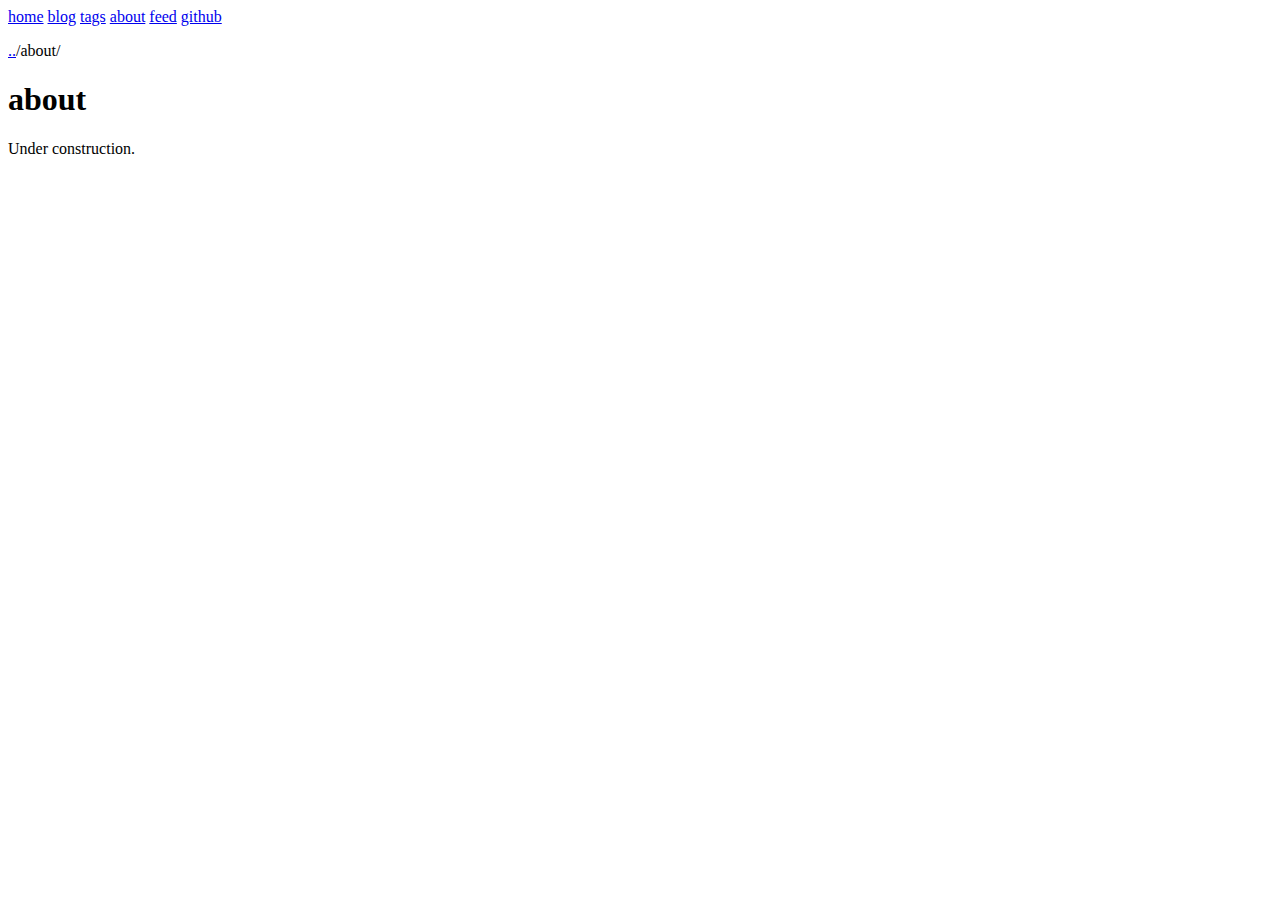
<file: about/index.html>
<!doctype html>
<html lang="en">
    <head>
        <meta charset="UTF-8">
        <meta content="IE=edge" http-equiv="X-UA-Compatible"/>
        <meta content="text/html; charset=UTF-8" http-equiv="content-type"/>
        <meta content="width=device-width, initial-scale=1" name="viewport"/>

        
        
        

        

        

        

        
        
        

        <title>about</title>
        
        <meta name="title" content="about">
        
        
        <meta name="generator" content="Zola v0.16.1">

        <meta property="og:type" content="website">
        <meta property="og:url" content="https://danclark.io/about/">
        <meta property="og:site_name" content="danclark.io">
        <meta property="og:title" content="about">
        
        

        
        
        <meta property="twitter:card" content="summary_large_image">
        <meta property="twitter:url" content="https://danclark.io/about/">
        <meta property="twitter:title" content="about">
        
        
        
        
        <link rel="canonical" href="https://danclark.io/about/">
        
        <script type="application/ld+json">
            {
                
                "url":"https://danclark.io/about/",
                "@type":"WebSite",
                "headline":"about",
                "name":"about",
                
                "@context":"https://schema.org"
            }
        </script>
        
        
        
        <link rel="alternate" type="application/atom+xml" title="RSS" href="https://danclark.io/atom.xml">
        
        
        
        <link rel="stylesheet" href="https://danclark.io/style.css"/>
        
    </head>
    <body theme="auto">
        <div class="w">
            <header>
                
                <nav>
                    
                    <a href="/" >home</a>
                    
                    <a href="/blog" >blog</a>
                    
                    <a href="/tags" >tags</a>
                    
                    <a href="/about" >about</a>
                    
                    <a href="/atom.xml" target="_blank" rel="noreferrer noopener">feed</a>
                    
                    <a href="http://github.com/declark1" target="_blank" rel="noreferrer noopener">github</a>
                    
                </nav>
                
                
<p><a href="&#x2F;about&#x2F;..">..</a>&#x2F;about&#x2F;</p>

<h1>about</h1>

            </header>
            <main class="page-content" aria-label="Content">
                
<p>Under construction.</p>




<ul>
    
</ul>


            </main>
            <footer>
                
                
            </footer>
        </div>
    </body>
</html>
</file>
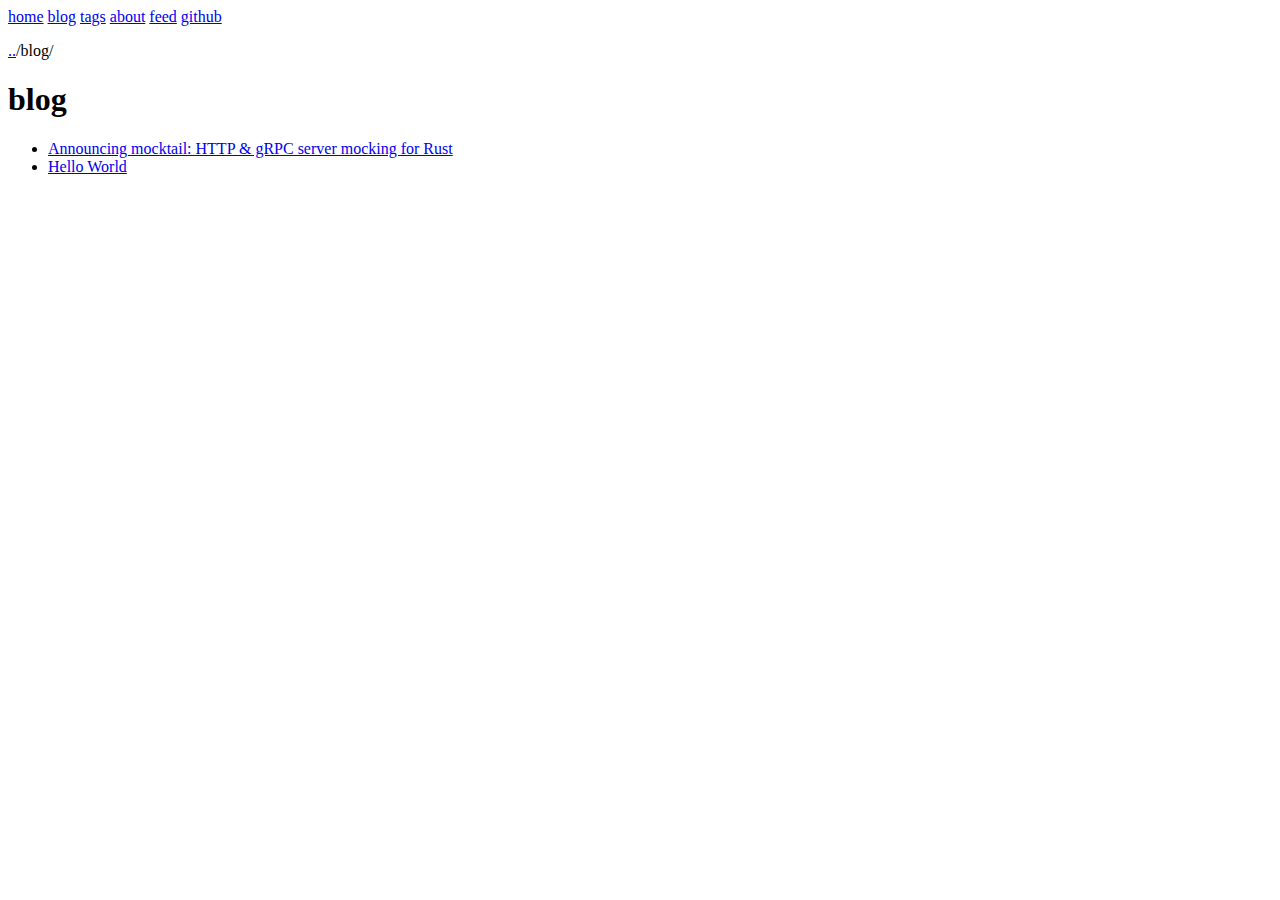
<file: blog/index.html>
<!doctype html>
<html lang="en">
    <head>
        <meta charset="UTF-8">
        <meta content="IE=edge" http-equiv="X-UA-Compatible"/>
        <meta content="text/html; charset=UTF-8" http-equiv="content-type"/>
        <meta content="width=device-width, initial-scale=1" name="viewport"/>

        
        
        

        

        

        

        
        
        

        <title>blog</title>
        
        <meta name="title" content="blog">
        
        
        <meta name="generator" content="Zola v0.16.1">

        <meta property="og:type" content="website">
        <meta property="og:url" content="https://danclark.io/blog/">
        <meta property="og:site_name" content="danclark.io">
        <meta property="og:title" content="blog">
        
        

        
        
        <meta property="twitter:card" content="summary_large_image">
        <meta property="twitter:url" content="https://danclark.io/blog/">
        <meta property="twitter:title" content="blog">
        
        
        
        
        <link rel="canonical" href="https://danclark.io/blog/">
        
        <script type="application/ld+json">
            {
                
                "url":"https://danclark.io/blog/",
                "@type":"WebSite",
                "headline":"blog",
                "name":"blog",
                
                "@context":"https://schema.org"
            }
        </script>
        
        
        
        <link rel="alternate" type="application/atom+xml" title="RSS" href="https://danclark.io/atom.xml">
        
        
        
        <link rel="stylesheet" href="https://danclark.io/style.css"/>
        
    </head>
    <body theme="auto">
        <div class="w">
            <header>
                
                <nav>
                    
                    <a href="/" >home</a>
                    
                    <a href="/blog" >blog</a>
                    
                    <a href="/tags" >tags</a>
                    
                    <a href="/about" >about</a>
                    
                    <a href="/atom.xml" target="_blank" rel="noreferrer noopener">feed</a>
                    
                    <a href="http://github.com/declark1" target="_blank" rel="noreferrer noopener">github</a>
                    
                </nav>
                
                
<p><a href="&#x2F;blog&#x2F;..">..</a>&#x2F;blog&#x2F;</p>

<h1>blog</h1>

            </header>
            <main class="page-content" aria-label="Content">
                




<ul>
    
    <li>
        <a href="https://danclark.io/blog/announcing-mocktail/">Announcing mocktail: HTTP &amp; gRPC server mocking for Rust</a>
        <br />
        
    </li>
    
    <li>
        <a href="https://danclark.io/blog/hello-world/">Hello World</a>
        <br />
        
    </li>
    
</ul>


            </main>
            <footer>
                
                
            </footer>
        </div>
    </body>
</html>
</file>
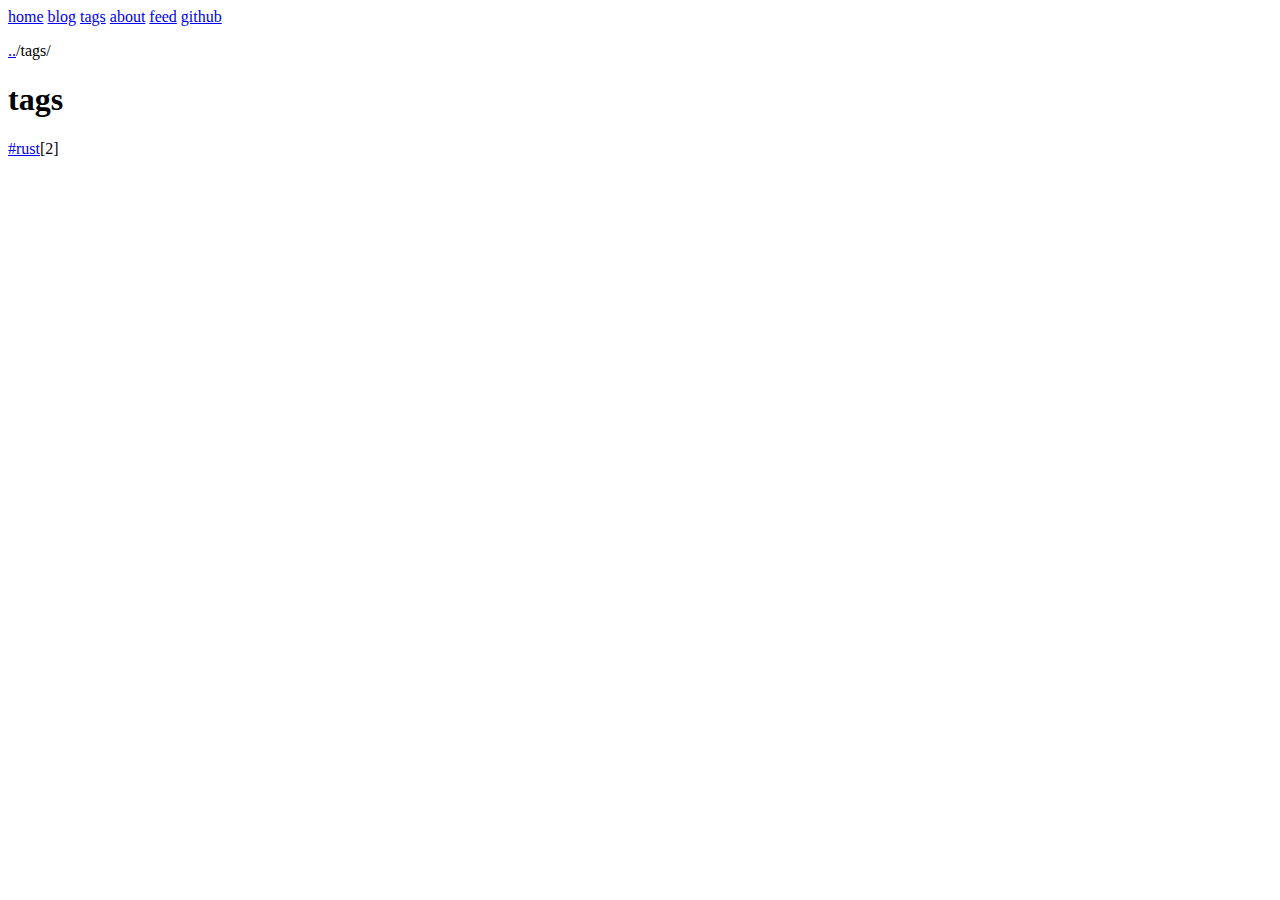
<file: tags/index.html>
<!doctype html>
<html lang="en">
    <head>
        <meta charset="UTF-8">
        <meta content="IE=edge" http-equiv="X-UA-Compatible"/>
        <meta content="text/html; charset=UTF-8" http-equiv="content-type"/>
        <meta content="width=device-width, initial-scale=1" name="viewport"/>

        
        
        

        

        

        

        
        
        

        <title>danclark.io</title>
        
        <meta name="title" content="danclark.io">
        
        
        <meta name="generator" content="Zola v0.16.1">

        <meta property="og:type" content="website">
        <meta property="og:url" content="https://danclark.io">
        <meta property="og:site_name" content="danclark.io">
        <meta property="og:title" content="danclark.io">
        
        

        
        
        <meta property="twitter:card" content="summary_large_image">
        <meta property="twitter:url" content="https://danclark.io">
        <meta property="twitter:title" content="danclark.io">
        
        
        
        
        <link rel="canonical" href="https://danclark.io">
        
        <script type="application/ld+json">
            {
                
                "url":"https://danclark.io",
                "@type":"WebSite",
                "headline":"danclark.io",
                "name":"danclark.io",
                
                "@context":"https://schema.org"
            }
        </script>
        
        
        
        <link rel="alternate" type="application/atom+xml" title="RSS" href="https://danclark.io/atom.xml">
        
        
        
        <link rel="stylesheet" href="https://danclark.io/style.css"/>
        
    </head>
    <body theme="auto">
        <div class="w">
            <header>
                
                <nav>
                    
                    <a href="/" >home</a>
                    
                    <a href="/blog" >blog</a>
                    
                    <a href="/tags" >tags</a>
                    
                    <a href="/about" >about</a>
                    
                    <a href="/atom.xml" target="_blank" rel="noreferrer noopener">feed</a>
                    
                    <a href="http://github.com/declark1" target="_blank" rel="noreferrer noopener">github</a>
                    
                </nav>
                
                
<p><a href="&#x2F;tags&#x2F;..">..</a>&#x2F;tags&#x2F;</p>
<h1>tags</h1>

            </header>
            <main class="page-content" aria-label="Content">
                
<p>

<a href="https://danclark.io/tags/rust/">#rust</a>[2]

</p>

            </main>
            <footer>
                
                
            </footer>
        </div>
    </body>
</html>
</file>
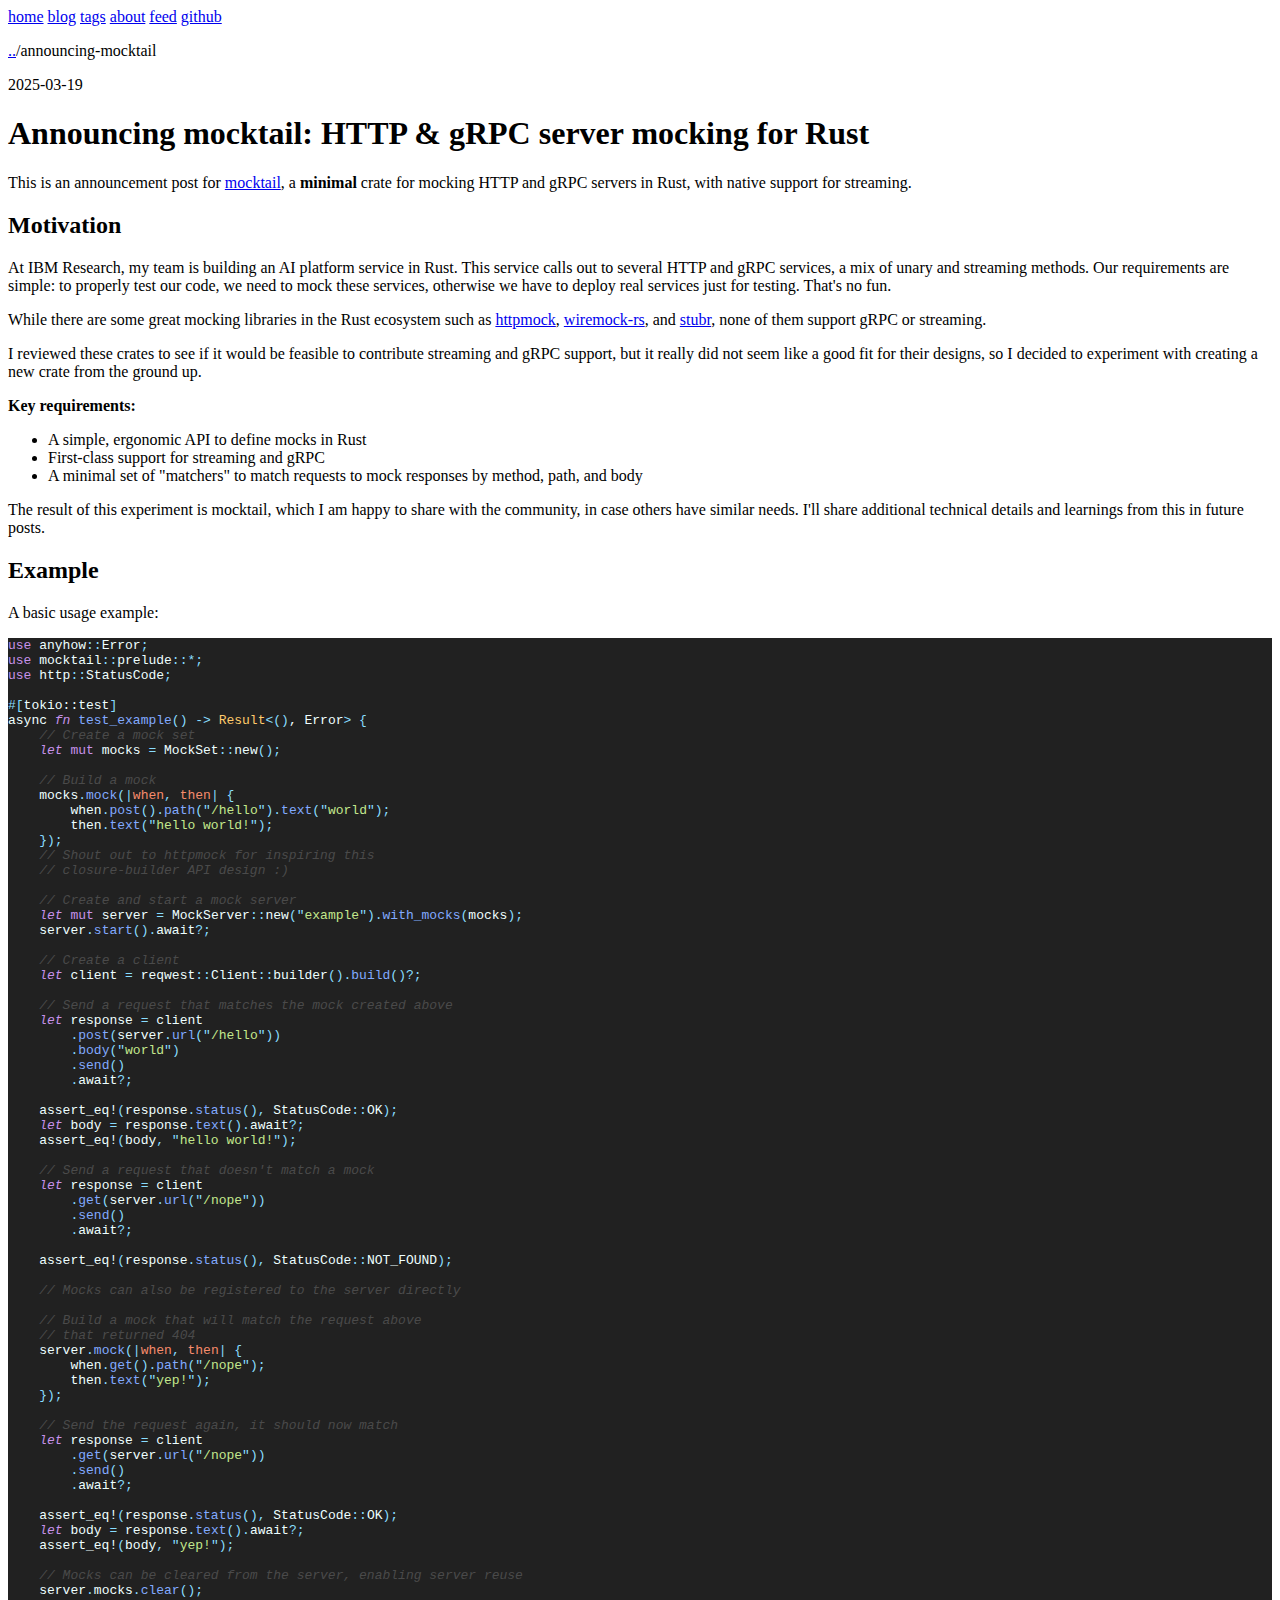
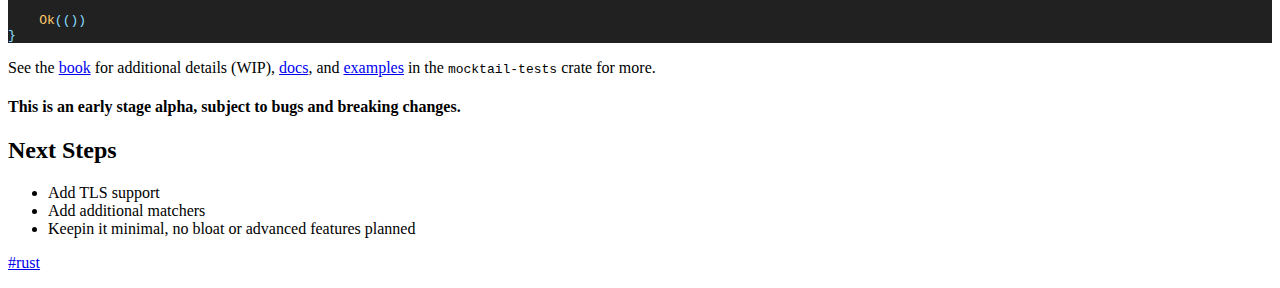
<file: blog/announcing-mocktail/index.html>
<!doctype html>
<html lang="en">
    <head>
        <meta charset="UTF-8">
        <meta content="IE=edge" http-equiv="X-UA-Compatible"/>
        <meta content="text/html; charset=UTF-8" http-equiv="content-type"/>
        <meta content="width=device-width, initial-scale=1" name="viewport"/>

        
        
        

        

        

        

        
        
        

        <title>Announcing mocktail: HTTP &amp; gRPC server mocking for Rust</title>
        
        <meta name="title" content="Announcing mocktail: HTTP &amp; gRPC server mocking for Rust">
        
        
        <meta name="generator" content="Zola v0.16.1">

        <meta property="og:type" content="website">
        <meta property="og:url" content="https://danclark.io/blog/announcing-mocktail/">
        <meta property="og:site_name" content="danclark.io">
        <meta property="og:title" content="Announcing mocktail: HTTP &amp; gRPC server mocking for Rust">
        
        

        
        
        <meta property="twitter:card" content="summary_large_image">
        <meta property="twitter:url" content="https://danclark.io/blog/announcing-mocktail/">
        <meta property="twitter:title" content="Announcing mocktail: HTTP &amp; gRPC server mocking for Rust">
        
        
        
        
        <link rel="canonical" href="https://danclark.io/blog/announcing-mocktail/">
        
        <script type="application/ld+json">
            {
                
                "url":"https://danclark.io/blog/announcing-mocktail/",
                "@type":"WebSite",
                "headline":"Announcing mocktail: HTTP & gRPC server mocking for Rust",
                "name":"Announcing mocktail: HTTP & gRPC server mocking for Rust",
                
                "@context":"https://schema.org"
            }
        </script>
        
        
        
        <link rel="alternate" type="application/atom+xml" title="RSS" href="https://danclark.io/atom.xml">
        
        
        
        <link rel="stylesheet" href="https://danclark.io/style.css"/>
        
    </head>
    <body theme="auto">
        <div class="w">
            <header>
                
                <nav>
                    
                    <a href="/" >home</a>
                    
                    <a href="/blog" >blog</a>
                    
                    <a href="/tags" >tags</a>
                    
                    <a href="/about" >about</a>
                    
                    <a href="/atom.xml" target="_blank" rel="noreferrer noopener">feed</a>
                    
                    <a href="http://github.com/declark1" target="_blank" rel="noreferrer noopener">github</a>
                    
                </nav>
                
                
<p><a href="..">..</a>/announcing-mocktail</p>
<p class="post-meta"><time datetime="2025-03-19">2025-03-19</time></p>
<h1>Announcing mocktail: HTTP &amp; gRPC server mocking for Rust</h1>

            </header>
            <main class="page-content" aria-label="Content">
                



<p>This is an announcement post for <a href="https://github.com/IBM/mocktail">mocktail</a>, a <strong>minimal</strong> crate for mocking HTTP and gRPC servers in Rust, with native support for streaming.</p>
<h2 id="motivation">Motivation</h2>
<p>At IBM Research, my team is building an AI platform service in Rust. This service calls out to several HTTP and gRPC services, a mix of unary and streaming methods. Our requirements are simple: to properly test our code, we need to mock these services, otherwise we have to deploy real services just for testing. That's no fun.</p>
<p>While there are some great mocking libraries in the Rust ecosystem such as <a href="https://github.com/alexliesenfeld/httpmock">httpmock</a>, <a href="https://github.com/LukeMathWalker/wiremock-rs">wiremock-rs</a>, and <a href="https://github.com/beltram/stubr">stubr</a>, none of them support gRPC or streaming.</p>
<p>I reviewed these crates to see if it would be feasible to contribute streaming and gRPC support, but it really did not seem like a good fit for their designs, so I decided to experiment with creating a new crate from the ground up.</p>
<p><strong>Key requirements:</strong></p>
<ul>
<li>A simple, ergonomic API to define mocks in Rust</li>
<li>First-class support for streaming and gRPC</li>
<li>A minimal set of "matchers" to match requests to mock responses by method, path, and body</li>
</ul>
<p>The result of this experiment is mocktail, which I am happy to share with the community, in case others have similar needs. I'll share additional technical details and learnings from this in future posts.</p>
<h2 id="example">Example</h2>
<p>A basic usage example:</p>
<pre data-lang="rust" style="background-color:#212121;color:#eeffff;" class="language-rust "><code class="language-rust" data-lang="rust"><span style="color:#c792ea;">use </span><span>anyhow</span><span style="color:#89ddff;">::</span><span>Error</span><span style="color:#89ddff;">;
</span><span style="color:#c792ea;">use </span><span>mocktail</span><span style="color:#89ddff;">::</span><span>prelude</span><span style="color:#89ddff;">::*;
</span><span style="color:#c792ea;">use </span><span>http</span><span style="color:#89ddff;">::</span><span>StatusCode</span><span style="color:#89ddff;">;
</span><span>
</span><span style="color:#89ddff;">#[</span><span>tokio::test</span><span style="color:#89ddff;">]
</span><span>async </span><span style="font-style:italic;color:#c792ea;">fn </span><span style="color:#82aaff;">test_example</span><span style="color:#89ddff;">() -&gt; </span><span style="color:#ffcb6b;">Result</span><span style="color:#89ddff;">&lt;()</span><span>, Error</span><span style="color:#89ddff;">&gt; {
</span><span>    </span><span style="font-style:italic;color:#4a4a4a;">// Create a mock set
</span><span>    </span><span style="font-style:italic;color:#c792ea;">let </span><span style="color:#c792ea;">mut</span><span> mocks </span><span style="color:#89ddff;">= </span><span>MockSet</span><span style="color:#89ddff;">::</span><span>new</span><span style="color:#89ddff;">();
</span><span>
</span><span>    </span><span style="font-style:italic;color:#4a4a4a;">// Build a mock
</span><span>    mocks</span><span style="color:#89ddff;">.</span><span style="color:#82aaff;">mock</span><span style="color:#89ddff;">(|</span><span style="color:#f78c6c;">when</span><span style="color:#89ddff;">, </span><span style="color:#f78c6c;">then</span><span style="color:#89ddff;">| {
</span><span>        when</span><span style="color:#89ddff;">.</span><span style="color:#82aaff;">post</span><span style="color:#89ddff;">().</span><span style="color:#82aaff;">path</span><span style="color:#89ddff;">(&quot;</span><span style="color:#c3e88d;">/hello</span><span style="color:#89ddff;">&quot;).</span><span style="color:#82aaff;">text</span><span style="color:#89ddff;">(&quot;</span><span style="color:#c3e88d;">world</span><span style="color:#89ddff;">&quot;);
</span><span>        then</span><span style="color:#89ddff;">.</span><span style="color:#82aaff;">text</span><span style="color:#89ddff;">(&quot;</span><span style="color:#c3e88d;">hello world!</span><span style="color:#89ddff;">&quot;);
</span><span>    </span><span style="color:#89ddff;">});
</span><span>    </span><span style="font-style:italic;color:#4a4a4a;">// Shout out to httpmock for inspiring this 
</span><span>    </span><span style="font-style:italic;color:#4a4a4a;">// closure-builder API design :)
</span><span>
</span><span>    </span><span style="font-style:italic;color:#4a4a4a;">// Create and start a mock server
</span><span>    </span><span style="font-style:italic;color:#c792ea;">let </span><span style="color:#c792ea;">mut</span><span> server </span><span style="color:#89ddff;">= </span><span>MockServer</span><span style="color:#89ddff;">::</span><span>new</span><span style="color:#89ddff;">(&quot;</span><span style="color:#c3e88d;">example</span><span style="color:#89ddff;">&quot;).</span><span style="color:#82aaff;">with_mocks</span><span style="color:#89ddff;">(</span><span>mocks</span><span style="color:#89ddff;">);
</span><span>    server</span><span style="color:#89ddff;">.</span><span style="color:#82aaff;">start</span><span style="color:#89ddff;">().</span><span>await</span><span style="color:#89ddff;">?;
</span><span>
</span><span>    </span><span style="font-style:italic;color:#4a4a4a;">// Create a client
</span><span>    </span><span style="font-style:italic;color:#c792ea;">let</span><span> client </span><span style="color:#89ddff;">= </span><span>reqwest</span><span style="color:#89ddff;">::</span><span>Client</span><span style="color:#89ddff;">::</span><span>builder</span><span style="color:#89ddff;">().</span><span style="color:#82aaff;">build</span><span style="color:#89ddff;">()?;
</span><span>
</span><span>    </span><span style="font-style:italic;color:#4a4a4a;">// Send a request that matches the mock created above
</span><span>    </span><span style="font-style:italic;color:#c792ea;">let</span><span> response </span><span style="color:#89ddff;">=</span><span> client
</span><span>        </span><span style="color:#89ddff;">.</span><span style="color:#82aaff;">post</span><span style="color:#89ddff;">(</span><span>server</span><span style="color:#89ddff;">.</span><span style="color:#82aaff;">url</span><span style="color:#89ddff;">(&quot;</span><span style="color:#c3e88d;">/hello</span><span style="color:#89ddff;">&quot;))
</span><span>        </span><span style="color:#89ddff;">.</span><span style="color:#82aaff;">body</span><span style="color:#89ddff;">(&quot;</span><span style="color:#c3e88d;">world</span><span style="color:#89ddff;">&quot;)
</span><span>        </span><span style="color:#89ddff;">.</span><span style="color:#82aaff;">send</span><span style="color:#89ddff;">()
</span><span>        </span><span style="color:#89ddff;">.</span><span>await</span><span style="color:#89ddff;">?;
</span><span>    
</span><span>    assert_eq!</span><span style="color:#89ddff;">(</span><span>response</span><span style="color:#89ddff;">.</span><span style="color:#82aaff;">status</span><span style="color:#89ddff;">(), </span><span>StatusCode</span><span style="color:#89ddff;">::</span><span>OK</span><span style="color:#89ddff;">);
</span><span>    </span><span style="font-style:italic;color:#c792ea;">let</span><span> body </span><span style="color:#89ddff;">=</span><span> response</span><span style="color:#89ddff;">.</span><span style="color:#82aaff;">text</span><span style="color:#89ddff;">().</span><span>await</span><span style="color:#89ddff;">?;
</span><span>    assert_eq!</span><span style="color:#89ddff;">(</span><span>body</span><span style="color:#89ddff;">, &quot;</span><span style="color:#c3e88d;">hello world!</span><span style="color:#89ddff;">&quot;);
</span><span>
</span><span>    </span><span style="font-style:italic;color:#4a4a4a;">// Send a request that doesn&#39;t match a mock
</span><span>    </span><span style="font-style:italic;color:#c792ea;">let</span><span> response </span><span style="color:#89ddff;">=</span><span> client
</span><span>        </span><span style="color:#89ddff;">.</span><span style="color:#82aaff;">get</span><span style="color:#89ddff;">(</span><span>server</span><span style="color:#89ddff;">.</span><span style="color:#82aaff;">url</span><span style="color:#89ddff;">(&quot;</span><span style="color:#c3e88d;">/nope</span><span style="color:#89ddff;">&quot;))
</span><span>        </span><span style="color:#89ddff;">.</span><span style="color:#82aaff;">send</span><span style="color:#89ddff;">()
</span><span>        </span><span style="color:#89ddff;">.</span><span>await</span><span style="color:#89ddff;">?;
</span><span>    
</span><span>    assert_eq!</span><span style="color:#89ddff;">(</span><span>response</span><span style="color:#89ddff;">.</span><span style="color:#82aaff;">status</span><span style="color:#89ddff;">(), </span><span>StatusCode</span><span style="color:#89ddff;">::</span><span>NOT_FOUND</span><span style="color:#89ddff;">);
</span><span>
</span><span>    </span><span style="font-style:italic;color:#4a4a4a;">// Mocks can also be registered to the server directly
</span><span>
</span><span>    </span><span style="font-style:italic;color:#4a4a4a;">// Build a mock that will match the request above 
</span><span>    </span><span style="font-style:italic;color:#4a4a4a;">// that returned 404
</span><span>    server</span><span style="color:#89ddff;">.</span><span style="color:#82aaff;">mock</span><span style="color:#89ddff;">(|</span><span style="color:#f78c6c;">when</span><span style="color:#89ddff;">, </span><span style="color:#f78c6c;">then</span><span style="color:#89ddff;">| {
</span><span>        when</span><span style="color:#89ddff;">.</span><span style="color:#82aaff;">get</span><span style="color:#89ddff;">().</span><span style="color:#82aaff;">path</span><span style="color:#89ddff;">(&quot;</span><span style="color:#c3e88d;">/nope</span><span style="color:#89ddff;">&quot;);
</span><span>        then</span><span style="color:#89ddff;">.</span><span style="color:#82aaff;">text</span><span style="color:#89ddff;">(&quot;</span><span style="color:#c3e88d;">yep!</span><span style="color:#89ddff;">&quot;);
</span><span>    </span><span style="color:#89ddff;">});
</span><span>
</span><span>    </span><span style="font-style:italic;color:#4a4a4a;">// Send the request again, it should now match
</span><span>    </span><span style="font-style:italic;color:#c792ea;">let</span><span> response </span><span style="color:#89ddff;">=</span><span> client
</span><span>        </span><span style="color:#89ddff;">.</span><span style="color:#82aaff;">get</span><span style="color:#89ddff;">(</span><span>server</span><span style="color:#89ddff;">.</span><span style="color:#82aaff;">url</span><span style="color:#89ddff;">(&quot;</span><span style="color:#c3e88d;">/nope</span><span style="color:#89ddff;">&quot;))
</span><span>        </span><span style="color:#89ddff;">.</span><span style="color:#82aaff;">send</span><span style="color:#89ddff;">()
</span><span>        </span><span style="color:#89ddff;">.</span><span>await</span><span style="color:#89ddff;">?;
</span><span>    
</span><span>    assert_eq!</span><span style="color:#89ddff;">(</span><span>response</span><span style="color:#89ddff;">.</span><span style="color:#82aaff;">status</span><span style="color:#89ddff;">(), </span><span>StatusCode</span><span style="color:#89ddff;">::</span><span>OK</span><span style="color:#89ddff;">);
</span><span>    </span><span style="font-style:italic;color:#c792ea;">let</span><span> body </span><span style="color:#89ddff;">=</span><span> response</span><span style="color:#89ddff;">.</span><span style="color:#82aaff;">text</span><span style="color:#89ddff;">().</span><span>await</span><span style="color:#89ddff;">?;
</span><span>    assert_eq!</span><span style="color:#89ddff;">(</span><span>body</span><span style="color:#89ddff;">, &quot;</span><span style="color:#c3e88d;">yep!</span><span style="color:#89ddff;">&quot;);
</span><span>
</span><span>    </span><span style="font-style:italic;color:#4a4a4a;">// Mocks can be cleared from the server, enabling server reuse
</span><span>    server</span><span style="color:#89ddff;">.</span><span>mocks</span><span style="color:#89ddff;">.</span><span style="color:#82aaff;">clear</span><span style="color:#89ddff;">();
</span><span>
</span><span>    </span><span style="color:#ffcb6b;">Ok</span><span style="color:#89ddff;">(())
</span><span style="color:#89ddff;">}
</span></code></pre>
<p>See the <a href="https://ibm.github.io/mocktail/">book</a> for additional details (WIP), <a href="https://docs.rs/mocktail/latest/mocktail/">docs</a>, and <a href="https://github.com/IBM/mocktail/tree/main/mocktail-tests/tests/examples">examples</a> in the <code>mocktail-tests</code> crate for more.</p>
<h4 id="this-is-an-early-stage-alpha-subject-to-bugs-and-breaking-changes">This is an early stage alpha, subject to bugs and breaking changes.</h4>
<h2 id="next-steps">Next Steps</h2>
<ul>
<li>Add TLS support</li>
<li>Add additional matchers</li>
<li>Keepin it minimal, no bloat or advanced features planned</li>
</ul>


            </main>
            <footer>
                
<p class="taxonomies">


<a href="/tags/rust">#rust</a>




</p>

                
            </footer>
        </div>
    </body>
</html>
</file>
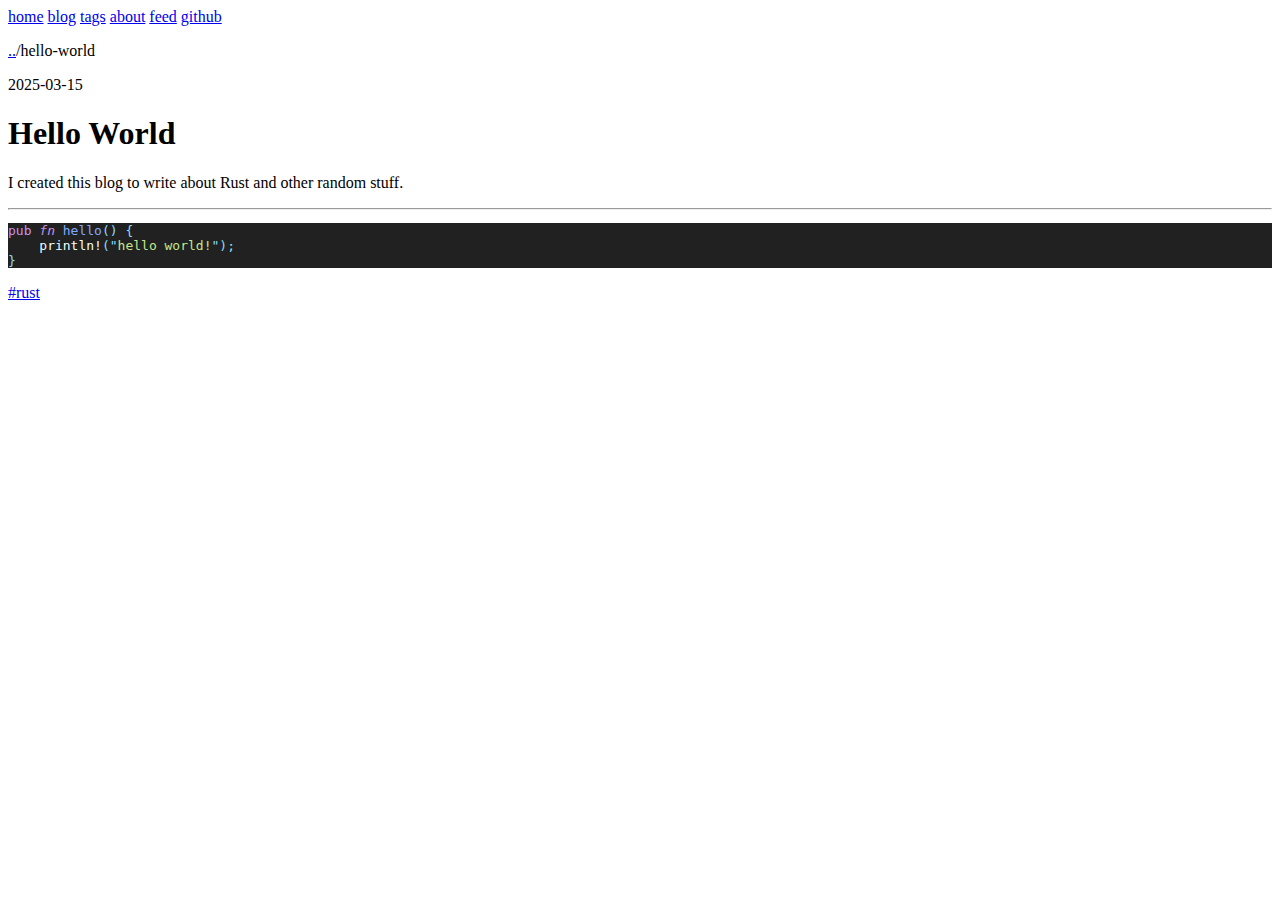
<file: blog/hello-world/index.html>
<!doctype html>
<html lang="en">
    <head>
        <meta charset="UTF-8">
        <meta content="IE=edge" http-equiv="X-UA-Compatible"/>
        <meta content="text/html; charset=UTF-8" http-equiv="content-type"/>
        <meta content="width=device-width, initial-scale=1" name="viewport"/>

        
        
        

        

        

        

        
        
        

        <title>Hello World</title>
        
        <meta name="title" content="Hello World">
        
        
        <meta name="generator" content="Zola v0.16.1">

        <meta property="og:type" content="website">
        <meta property="og:url" content="https://danclark.io/blog/hello-world/">
        <meta property="og:site_name" content="danclark.io">
        <meta property="og:title" content="Hello World">
        
        

        
        
        <meta property="twitter:card" content="summary_large_image">
        <meta property="twitter:url" content="https://danclark.io/blog/hello-world/">
        <meta property="twitter:title" content="Hello World">
        
        
        
        
        <link rel="canonical" href="https://danclark.io/blog/hello-world/">
        
        <script type="application/ld+json">
            {
                
                "url":"https://danclark.io/blog/hello-world/",
                "@type":"WebSite",
                "headline":"Hello World",
                "name":"Hello World",
                
                "@context":"https://schema.org"
            }
        </script>
        
        
        
        <link rel="alternate" type="application/atom+xml" title="RSS" href="https://danclark.io/atom.xml">
        
        
        
        <link rel="stylesheet" href="https://danclark.io/style.css"/>
        
    </head>
    <body theme="auto">
        <div class="w">
            <header>
                
                <nav>
                    
                    <a href="/" >home</a>
                    
                    <a href="/blog" >blog</a>
                    
                    <a href="/tags" >tags</a>
                    
                    <a href="/about" >about</a>
                    
                    <a href="/atom.xml" target="_blank" rel="noreferrer noopener">feed</a>
                    
                    <a href="http://github.com/declark1" target="_blank" rel="noreferrer noopener">github</a>
                    
                </nav>
                
                
<p><a href="..">..</a>/hello-world</p>
<p class="post-meta"><time datetime="2025-03-15">2025-03-15</time></p>
<h1>Hello World</h1>

            </header>
            <main class="page-content" aria-label="Content">
                



<p>I created this blog to write about Rust and other random stuff.</p>
<hr data-content="" \><pre data-lang="rust" style="background-color:#212121;color:#eeffff;" class="language-rust "><code class="language-rust" data-lang="rust"><span style="color:#c792ea;">pub </span><span style="font-style:italic;color:#c792ea;">fn </span><span style="color:#82aaff;">hello</span><span style="color:#89ddff;">() {
</span><span>    println!</span><span style="color:#89ddff;">(&quot;</span><span style="color:#c3e88d;">hello world!</span><span style="color:#89ddff;">&quot;);
</span><span style="color:#89ddff;">}
</span></code></pre>


            </main>
            <footer>
                
<p class="taxonomies">


<a href="/tags/rust">#rust</a>




</p>

                
            </footer>
        </div>
    </body>
</html>
</file>
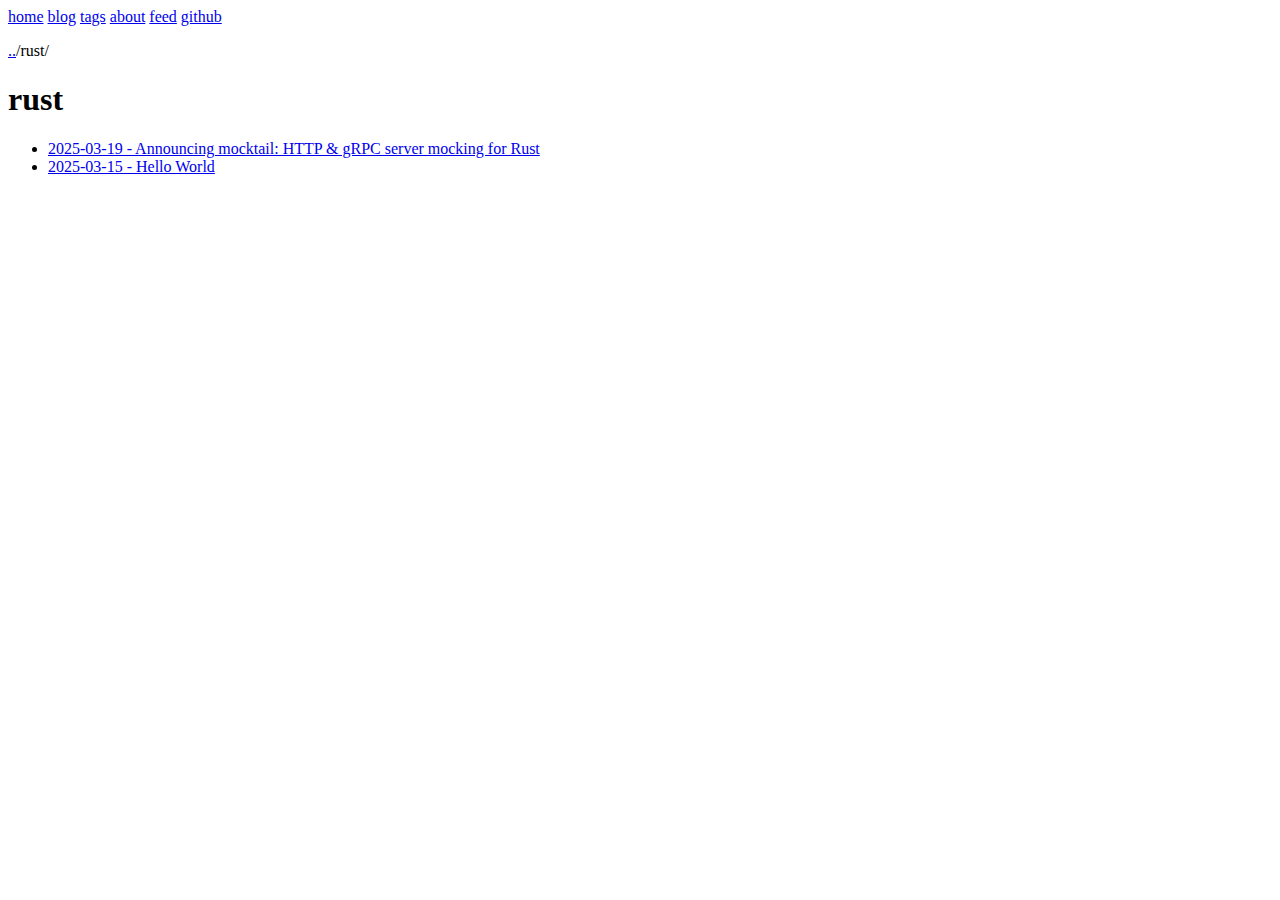
<file: tags/rust/index.html>
<!doctype html>
<html lang="en">
    <head>
        <meta charset="UTF-8">
        <meta content="IE=edge" http-equiv="X-UA-Compatible"/>
        <meta content="text/html; charset=UTF-8" http-equiv="content-type"/>
        <meta content="width=device-width, initial-scale=1" name="viewport"/>

        
        
        

        

        

        

        
        
        

        <title>danclark.io</title>
        
        <meta name="title" content="danclark.io">
        
        
        <meta name="generator" content="Zola v0.16.1">

        <meta property="og:type" content="website">
        <meta property="og:url" content="https://danclark.io">
        <meta property="og:site_name" content="danclark.io">
        <meta property="og:title" content="danclark.io">
        
        

        
        
        <meta property="twitter:card" content="summary_large_image">
        <meta property="twitter:url" content="https://danclark.io">
        <meta property="twitter:title" content="danclark.io">
        
        
        
        
        <link rel="canonical" href="https://danclark.io">
        
        <script type="application/ld+json">
            {
                
                "url":"https://danclark.io",
                "@type":"WebSite",
                "headline":"danclark.io",
                "name":"danclark.io",
                
                "@context":"https://schema.org"
            }
        </script>
        
        
        
        <link rel="alternate" type="application/atom+xml" title="RSS" href="https://danclark.io/atom.xml">
        
        
        
        <link rel="stylesheet" href="https://danclark.io/style.css"/>
        
    </head>
    <body theme="auto">
        <div class="w">
            <header>
                
                <nav>
                    
                    <a href="/" >home</a>
                    
                    <a href="/blog" >blog</a>
                    
                    <a href="/tags" >tags</a>
                    
                    <a href="/about" >about</a>
                    
                    <a href="/atom.xml" target="_blank" rel="noreferrer noopener">feed</a>
                    
                    <a href="http://github.com/declark1" target="_blank" rel="noreferrer noopener">github</a>
                    
                </nav>
                
                
<p><a href="&#x2F;tags&#x2F;rust&#x2F;..">..</a>/rust/</p>
<h1>rust</h1>

            </header>
            <main class="page-content" aria-label="Content">
                



<ul>

    <li>
        <a href="https://danclark.io/blog/announcing-mocktail/">2025-03-19 - Announcing mocktail: HTTP &amp; gRPC server mocking for Rust</a>
        <br />
        
    </li>

    <li>
        <a href="https://danclark.io/blog/hello-world/">2025-03-15 - Hello World</a>
        <br />
        
    </li>

</ul>


            </main>
            <footer>
                
                
            </footer>
        </div>
    </body>
</html>
</file>
